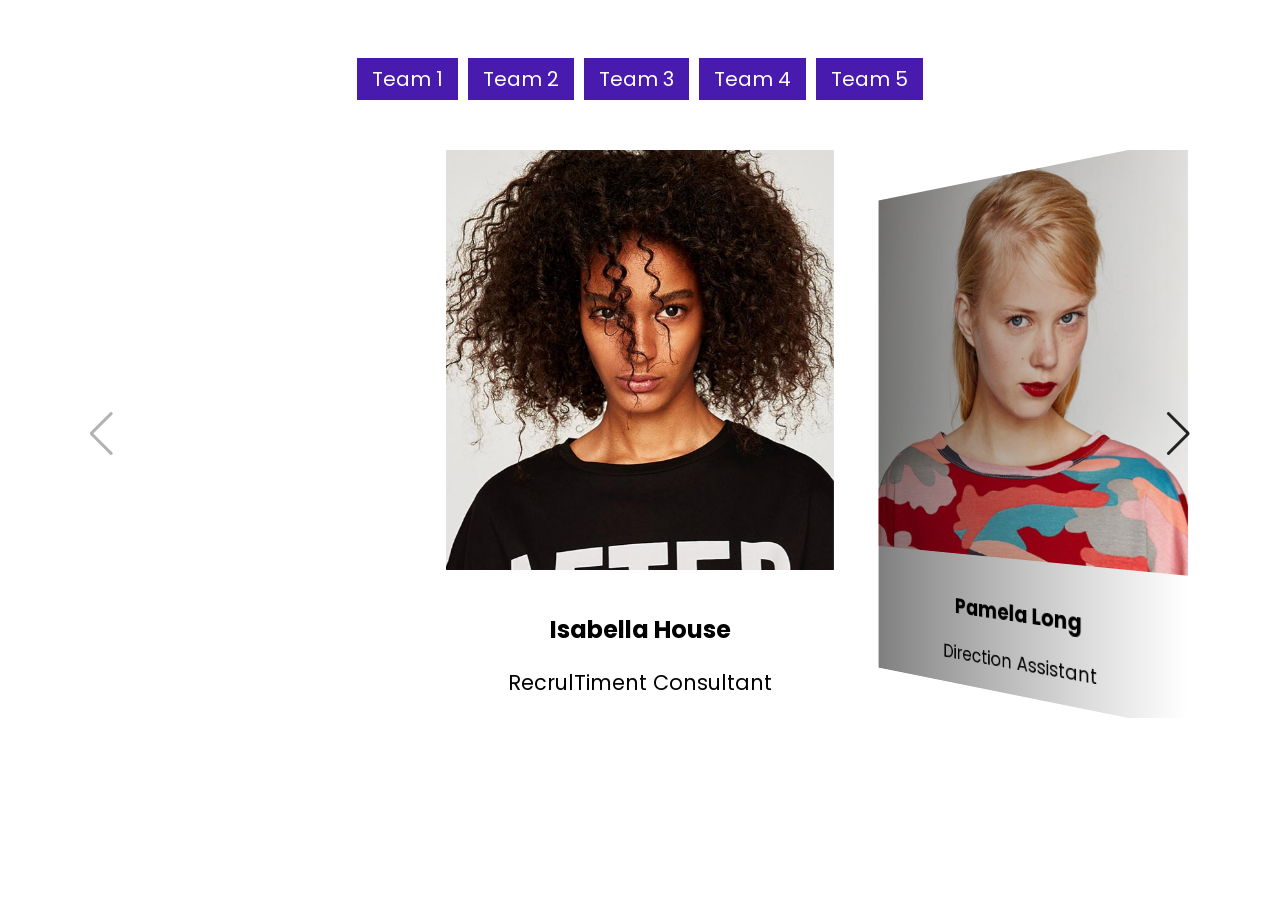
<file: team2.html>
<!DOCTYPE html>
<html class="no-js" lang="">
  <head>
    <meta charset="utf-8" />
    <title>Team-2</title>
    <meta name="description" content="" />
    <meta name="viewport" content="width=device-width, initial-scale=1" />

    <meta property="og:title" content="" />
    <meta property="og:type" content="" />
    <meta property="og:url" content="" />
    <meta property="og:image" content="" />

    <link rel="manifest" href="site.webmanifest" />
    <link rel="apple-touch-icon" href="icon.png" />
    <!-- Place favicon.ico in the root directory -->
    <!-- ========== fontawesome css ========== -->
    <link rel="stylesheet" href="assets/css/fontawesome.min.css" />
    <!-- ============ swiper bundle css ============ -->
    <link
      rel="stylesheet"
      href="https://cdn.jsdelivr.net/npm/swiper@10/swiper-bundle.min.css"
    />
    <!-- ========== grid css ========== -->
    <link rel="stylesheet" href="assets/css/grid.css" />
    <!-- =========== style css ========== -->
    <link rel="stylesheet" href="assets/css/style.css" />
    <meta name="theme-color" content="#fafafa" />
  </head>

  <body>
    <!-- ========= header start ========= -->
    <div class="pagination">
      <a href="index.html" class="active">Team 1</a>
      <a href="team2.html">Team 2</a>
      <a href="team3.html">Team 3</a>
      <a href="team4.html">Team 4</a>
      <a href="team5.html">Team 5</a>
    </div>
    <!-- ========= header ends ========= -->
    <!-- ========= team2 section start ========= -->
    <section class="blog">
      <div class="container">
        <div class="row">
          <div class="swiper mySwiper">
            <div class="swiper-wrapper">
              <!-- ===== team2 item start ===== -->
              <div class="swiper-slide">
                <div class="blog__post__item">
                  <div class="blog__post__item__img">
                    <img
                      src="assets/img/team-img1.jpg"
                      alt="team2"
                      style="width: 100%"
                    />
                  </div>
                  <div class="blog__post__item__content">
                    <div class="blog__icon">
                      <a href="#"><i class="fa-brands fa-facebook-f"></i></a>
                      <a href="#"><i class="fa-brands fa-instagram"></i></a>
                      <a href="#"><i class="fa-brands fa-linkedin-in"></i></a>
                    </div>
                  </div>
                </div>
                <div class="team-content">
                  <div class="team__name">
                    <h2>Isabella House</h2>
                  </div>
                  <div class="team__job">
                    <span> RecrulTiment Consultant </span>
                  </div>
                </div>
              </div>
              <!-- ===== team2 item ends ===== -->

              <!-- ===== team2 item start ===== -->
              <div class="swiper-slide">
                <div class="blog__post__item">
                  <div class="blog__post__item__img">
                    <img
                      src="assets/img/team-img2.jpg"
                      alt="team2"
                      style="width: 100%"
                    />
                  </div>
                  <div class="blog__post__item__content">
                    <div class="blog__icon">
                      <a href="#"><i class="fa-brands fa-facebook-f"></i></a>
                      <a href="#"><i class="fa-brands fa-instagram"></i></a>
                      <a href="#"><i class="fa-brands fa-linkedin-in"></i></a>
                    </div>
                  </div>
                </div>
                <div class="team-content">
                  <div class="team__name">
                    <h2>Pamela Long</h2>
                  </div>
                  <div class="team__job">
                    <span> Direction Assistant </span>
                  </div>
                </div>
              </div>
              <!-- ===== team2 item ends ===== -->

              <!-- ===== team2 item start ===== -->
              <div class="swiper-slide">
                <div class="blog__post__item">
                  <div class="blog__post__item__img">
                    <img
                      src="assets/img/team-img3.jpg"
                      alt="team2"
                      style="width: 100%"
                    />
                  </div>
                  <div class="blog__post__item__content">
                    <div class="blog__icon">
                      <a href="#"><i class="fa-brands fa-facebook-f"></i></a>
                      <a href="#"><i class="fa-brands fa-instagram"></i></a>
                      <a href="#"><i class="fa-brands fa-linkedin-in"></i></a>
                    </div>
                  </div>
                </div>
                <div class="team-content">
                  <div class="team__name">
                    <h2>Jamy Quinlan</h2>
                  </div>
                  <div class="team__job">
                    <span> Chief Officer </span>
                  </div>
                </div>
              </div>
              <!-- ===== team2 item ends ===== -->

              <!-- ===== team2 item start ===== -->
              <div class="swiper-slide">
                <div class="blog__post__item">
                  <div class="blog__post__item__img">
                    <img
                      src="assets/img/team-img4.jpg"
                      alt="team2"
                      style="width: 100%"
                    />
                  </div>
                  <div class="blog__post__item__content">
                    <div class="blog__icon">
                      <a href="#"><i class="fa-brands fa-facebook-f"></i></a>
                      <a href="#"><i class="fa-brands fa-instagram"></i></a>
                      <a href="#"><i class="fa-brands fa-linkedin-in"></i></a>
                    </div>
                  </div>
                </div>
                <div class="team-content">
                  <div class="team__name">
                    <h2>Terrence Ware</h2>
                  </div>
                  <div class="team__job">
                    <span> Operations Director </span>
                  </div>
                </div>
              </div>
              <!-- ===== team2 item ends ===== -->

              <!-- ===== team2 item start ===== -->
              <div class="swiper-slide">
                <div class="blog__post__item">
                  <div class="blog__post__item__img">
                    <img
                      src="assets/img/team-img5.jpg"
                      alt="team2"
                      style="width: 100%"
                    />
                  </div>
                  <div class="blog__post__item__content">
                    <div class="blog__icon">
                      <a href="#"><i class="fa-brands fa-facebook-f"></i></a>
                      <a href="#"><i class="fa-brands fa-instagram"></i></a>
                      <a href="#"><i class="fa-brands fa-linkedin-in"></i></a>
                    </div>
                  </div>
                </div>
                <div class="team-content">
                  <div class="team__name">
                    <h2>Ronald Warner</h2>
                  </div>
                  <div class="team__job">
                    <span> Operations Director </span>
                  </div>
                </div>
              </div>
              <!-- ===== team2 item ends ===== -->

              <!-- ===== team2 item start ===== -->
              <div class="swiper-slide">
                <div class="blog__post__item">
                  <div class="blog__post__item__img">
                    <img
                      src="assets/img/team-img6.jpg"
                      alt="team2"
                      style="width: 100%"
                    />
                  </div>
                  <div class="blog__post__item__content">
                    <div class="blog__icon">
                      <a href="#"><i class="fa-brands fa-facebook-f"></i></a>
                      <a href="#"><i class="fa-brands fa-instagram"></i></a>
                      <a href="#"><i class="fa-brands fa-linkedin-in"></i></a>
                    </div>
                  </div>
                </div>
                <div class="team-content">
                  <div class="team__name">
                    <h2>Paloma Reyes</h2>
                  </div>
                  <div class="team__job">
                    <span> Account Director </span>
                  </div>
                </div>
              </div>
              <!-- ===== team2 item ends ===== -->

              <!-- ===== team2 item start ===== -->
              <div class="swiper-slide">
                <div class="blog__post__item">
                  <div class="blog__post__item__img">
                    <img
                      src="assets/img/team-img7.jpg"
                      alt="team2"
                      style="width: 100%"
                    />
                  </div>
                  <div class="blog__post__item__content">
                    <div class="blog__icon">
                      <a href="#"><i class="fa-brands fa-facebook-f"></i></a>
                      <a href="#"><i class="fa-brands fa-instagram"></i></a>
                      <a href="#"><i class="fa-brands fa-linkedin-in"></i></a>
                    </div>
                  </div>
                </div>
                <div class="team-content">
                  <div class="team__name">
                    <h2>Terrence Ware</h2>
                  </div>
                  <div class="team__job">
                    <span> Operations Director </span>
                  </div>
                </div>
              </div>
              <!-- ===== team2 item ends ===== -->

              <!-- ===== team2 item start ===== -->
              <div class="swiper-slide">
                <div class="blog__post__item">
                  <div class="blog__post__item__img">
                    <img
                      src="assets/img/team-img8.jpg"
                      alt="team2"
                      style="width: 100%"
                    />
                  </div>
                  <div class="blog__post__item__content">
                    <div class="blog__icon">
                      <a href="#"><i class="fa-brands fa-facebook-f"></i></a>
                      <a href="#"><i class="fa-brands fa-instagram"></i></a>
                      <a href="#"><i class="fa-brands fa-linkedin-in"></i></a>
                    </div>
                  </div>
                </div>
                <div class="team-content">
                  <div class="team__name">
                    <h2>Terrell Jimenez</h2>
                  </div>
                  <div class="team__job">
                    <span> Regional Sales Director </span>
                  </div>
                </div>
              </div>
              <!-- ===== team2 item ends ===== -->
            </div>
            <div class="swiper-button-next"></div>
            <div class="swiper-button-prev"></div>
          </div>
        </div>
      </div>
    </section>
    <!-- =========== team2 section end ========== -->

    <!-- Add your site or application content here -->
    <!-- ========== jquery min js ======== -->
    <script src="assets/js/code.jquery.com_jquery-1.12.4.min.js"></script>
    <!-- =========== plugins js =========== -->
    <script src="assets/js/plugins.js"></script>
    <!-- =========== swiper js ============= -->
    <script src="https://cdn.jsdelivr.net/npm/swiper@10/swiper-bundle.min.js"></script>
    <!-- ========== main js ========== -->
    <script src="assets/js/main.js"></script>
  </body>
</html>
</file>
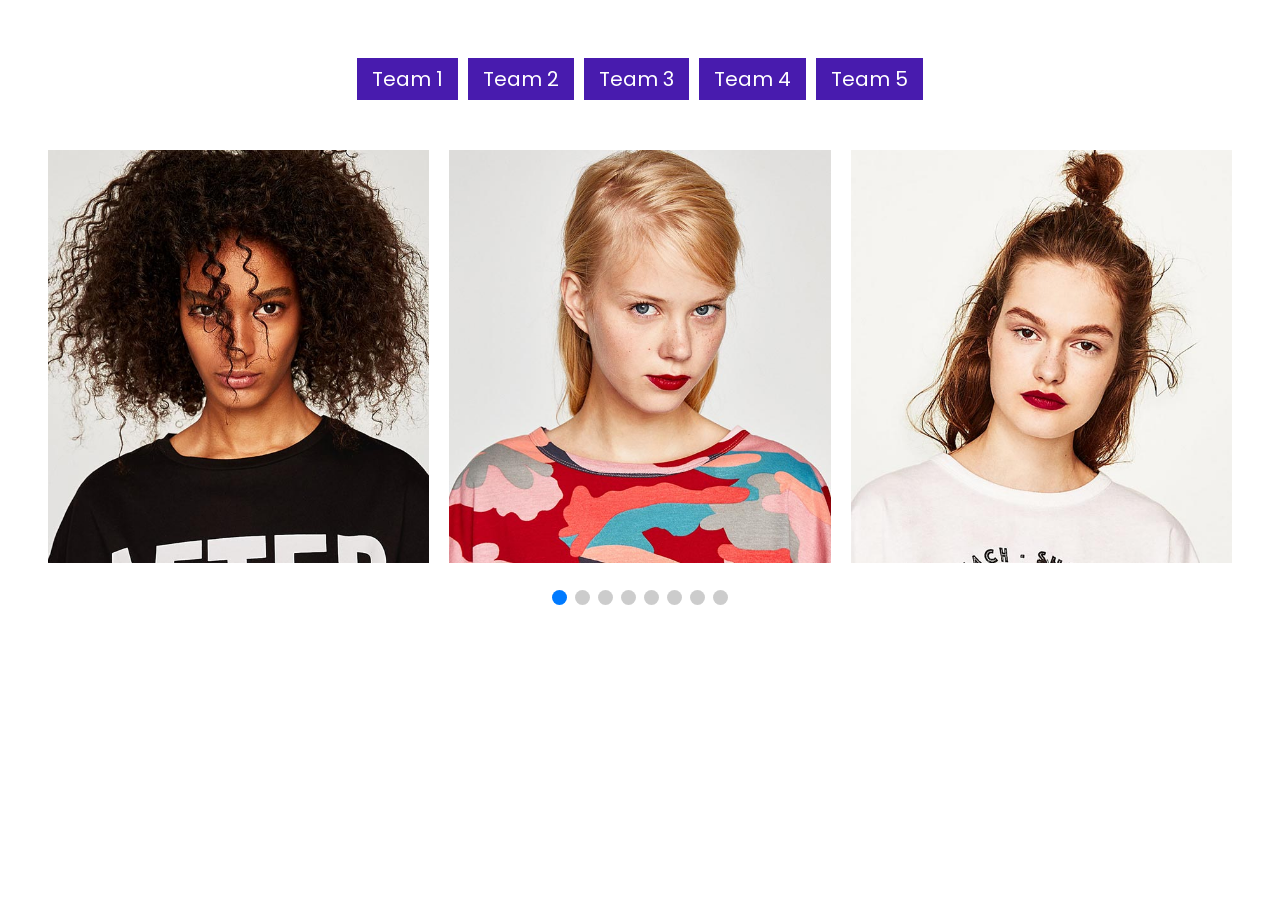
<file: team3.html>
<!DOCTYPE html>
<html class="no-js" lang="">
  <head>
    <meta charset="utf-8" />
    <title>Team-3</title>
    <meta name="description" content="" />
    <meta name="viewport" content="width=device-width, initial-scale=1" />

    <meta property="og:title" content="" />
    <meta property="og:type" content="" />
    <meta property="og:url" content="" />
    <meta property="og:image" content="" />

    <link rel="manifest" href="site.webmanifest" />
    <link rel="apple-touch-icon" href="icon.png" />
    <!-- Place favicon.ico in the root directory -->

    <!-- ========== swiper bundle css ========== -->
    <link
      rel="stylesheet"
      href="https://cdn.jsdelivr.net/npm/swiper@10/swiper-bundle.min.css"
    />
    <!-- ============ fontawesome css =========== -->
    <link rel="stylesheet" href="assets/css/fontawesome.min.css" />
    <!-- =========== grid css ============ -->
    <link rel="stylesheet" href="assets/css/grid.css" />
    <!-- =========== style css ============ -->
    <link rel="stylesheet" href="assets/css/style.css" />
    <meta name="theme-color" content="#fafafa" />
  </head>

  <body>
    <!-- =========== header start =========== -->
    <div class="pagination">
      <a href="index.html" class="active">Team 1</a>
      <a href="team2.html">Team 2</a>
      <a href="team3.html">Team 3</a>
      <a href="team4.html">Team 4</a>
      <a href="team5.html">Team 5</a>
    </div>
    <!-- =========== header ends =========== -->
    <!-- =========== team3 start ========== -->
    <section class="blog3 py-5">
      <div class="container">
        <div class="swiper amySwiper">
          <div class="swiper-wrapper">
            <!-- ===== team3 item start ===== -->
            <div
              class="animation1 swiper-slide blog10__item animation__zoom-top"
            >
              <img
                src="assets/img/team-img1.jpg"
                alt="team3"
                style="width: 100%"
              />
              <div class="blog3__item__content blog10__item__content">
                <h3 class="blog3__item__title">Isabella House</h3>
                <div class="blog3__item__date">
                  <span class="blog3__post__item__dates">
                    Recruitment consultant
                  </span>
                </div>
                <div class="blog__i">
                  <a href="#"><i class="fa-brands fa-facebook-f"></i></a>
                  <a href="#"><i class="fa-brands fa-instagram"></i></a>
                  <a href="#"><i class="fa-brands fa-linkedin-in"></i></a>
                </div>
              </div>
            </div>
            <!-- ===== team3 item ends ===== -->

            <!-- ===== team3 item start ===== -->
            <div
              class="blog3__item swiper-slide blog10__item animation__zoom-in"
            >
              <img
                src="assets/img/team-img2.jpg"
                alt="team3"
                style="width: 100%"
              />
              <div class="blog3__item__content blog10__item__content">
                <h3 class="blog3__item__title">Isabella House</h3>
                <div class="blog3__item__date">
                  <span class="blog3__post__item__dates">
                    Recruitment Consultant
                  </span>
                </div>
                <div class="blog__i">
                  <a href="#"><i class="fa-brands fa-facebook-f"></i></a>
                  <a href="#"><i class="fa-brands fa-instagram"></i></a>
                  <a href="#"><i class="fa-brands fa-linkedin-in"></i></a>
                </div>
              </div>
            </div>
            <!-- ===== team3 item ends ===== -->

            <!-- ===== team3 item start ===== -->
            <div
              class="blog3__item swiper-slide blog10__item animation__zoom-out"
            >
              <img
                src="assets/img/team-img3.jpg"
                alt="team3"
                style="width: 100%"
              />
              <div class="blog3__item__content blog10__item__content">
                <h3 class="blog3__item__title">Isabella House</h3>
                <div class="blog3__item__date">
                  <span class="blog3__post__item__dates">
                    Recruitment Consultant
                  </span>
                </div>
                <div class="blog__i">
                  <a href="#"><i class="fa-brands fa-facebook-f"></i></a>
                  <a href="#"><i class="fa-brands fa-instagram"></i></a>
                  <a href="#"><i class="fa-brands fa-linkedin-in"></i></a>
                </div>
              </div>
            </div>
            <!-- ===== team3 item ends ===== -->

            <!-- ===== team3 item start ===== -->
            <div class="blog3__item swiper-slide animation__zoom-image">
              <img
                src="assets/img/team-img4.jpg"
                alt="team3"
                style="width: 100%"
              />
              <div class="blog3__item__content blog10__item__content">
                <h3 class="blog3__item__title">Isabella House</h3>
                <div class="blog3__item__date">
                  <span class="blog3__post__item__dates">
                    Recruitment consultant
                  </span>
                </div>
                <div class="blog__i">
                  <a href="#"><i class="fa-brands fa-facebook-f"></i></a>
                  <a href="#"><i class="fa-brands fa-instagram"></i></a>
                  <a href="#"><i class="fa-brands fa-linkedin-in"></i></a>
                </div>
              </div>
            </div>
            <!-- ===== team3 item ends ===== -->

            <!-- ===== team3 item start ===== -->
            <div class="blog3__item swiper-slide animation__zoom-gradient">
              <img
                src="assets/img/team-img5.jpg"
                alt="team3"
                style="width: 100%"
              />
              <div class="blog3__item__content blog10__item__content">
                <h3 class="blog3__item__title">Isabella House</h3>
                <div class="blog3__item__date">
                  <span class="blog3__post__item__dates">
                    Recruitment Consultant
                  </span>
                </div>
                <div class="blog__i">
                  <a href="#"><i class="fa-brands fa-facebook-f"></i></a>
                  <a href="#"><i class="fa-brands fa-instagram"></i></a>
                  <a href="#"><i class="fa-brands fa-linkedin-in"></i></a>
                </div>
              </div>
            </div>
            <!-- ===== team3 item ends ===== -->

            <!-- ===== team3 item start ===== -->
            <div class="blog3__item swiper-slide animation__zoom-right">
              <img
                src="assets/img/team-img6.jpg"
                alt="team3"
                style="width: 100%"
              />
              <div class="blog3__item__content blog10__item__content">
                <h3 class="blog3__item__title">Isabella House</h3>
                <div class="blog3__item__date">
                  <span class="blog3__post__item__dates">
                    Recruitment Consultant
                  </span>
                </div>
                <div class="blog__i">
                  <a href="#"><i class="fa-brands fa-facebook-f"></i></a>
                  <a href="#"><i class="fa-brands fa-instagram"></i></a>
                  <a href="#"><i class="fa-brands fa-linkedin-in"></i></a>
                </div>
              </div>
            </div>
            <!-- ===== team3 item ends ===== -->

            <!-- ===== team3 item start ===== -->
            <div class="blog3__item swiper-slide animation__zoom-shift">
              <img
                src="assets/img/team-img7.jpg"
                alt="team3"
                style="width: 100%"
              />
              <div class="blog3__item__content blog10__item__content">
                <h3 class="blog3__item__title">Isabella House</h3>
                <div class="blog3__item__date">
                  <span class="blog3__post__item__dates">
                    Recruitment Consultant
                  </span>
                </div>
                <div class="blog__i">
                  <a href="#"><i class="fa-brands fa-facebook-f"></i></a>
                  <a href="#"><i class="fa-brands fa-instagram"></i></a>
                  <a href="#"><i class="fa-brands fa-linkedin-in"></i></a>
                </div>
              </div>
            </div>
            <!-- ===== team3 item ends ===== -->

            <!-- ===== team3 item start ===== -->
            <div class="blog3__item swiper-slide animation__zoom-left">
              <img
                src="assets/img/team-img8.jpg"
                alt="team3"
                style="width: 100%"
              />
              <div class="blog3__item__content blog10__item__content">
                <h3 class="blog3__item__title">Isabella House</h3>
                <div class="blog3__item__date">
                  <span class="blog3__post__item__dates">
                    Recruitment Consultant
                  </span>
                </div>
                <div class="blog__i">
                  <a href="#"><i class="fa-brands fa-facebook-f"></i></a>
                  <a href="#"><i class="fa-brands fa-instagram"></i></a>
                  <a href="#"><i class="fa-brands fa-linkedin-in"></i></a>
                </div>
              </div>
            </div>
            <!-- ===== team3 item ends ===== -->
          </div>
          <div class="swiper-pagination"></div>
        </div>
      </div>
    </section>
    <!-- =========== team3 end ========== -->

    <!-- Add your site or application content here -->
    <!-- ========== jquery min js ======== -->
    <script src="assets/js/code.jquery.com_jquery-1.12.4.min.js"></script>
    <!-- ============ swiper bundle css ============ -->
    <script src="https://cdn.jsdelivr.net/npm/swiper@10/swiper-bundle.min.js"></script>
    <!-- =========== plugins js =========== -->
    <script src="assets/js/plugins.js"></script>
    <!-- ========== custom js ========== -->
    <script src="assets/js/main.js"></script>
  </body>
</html>
</file>
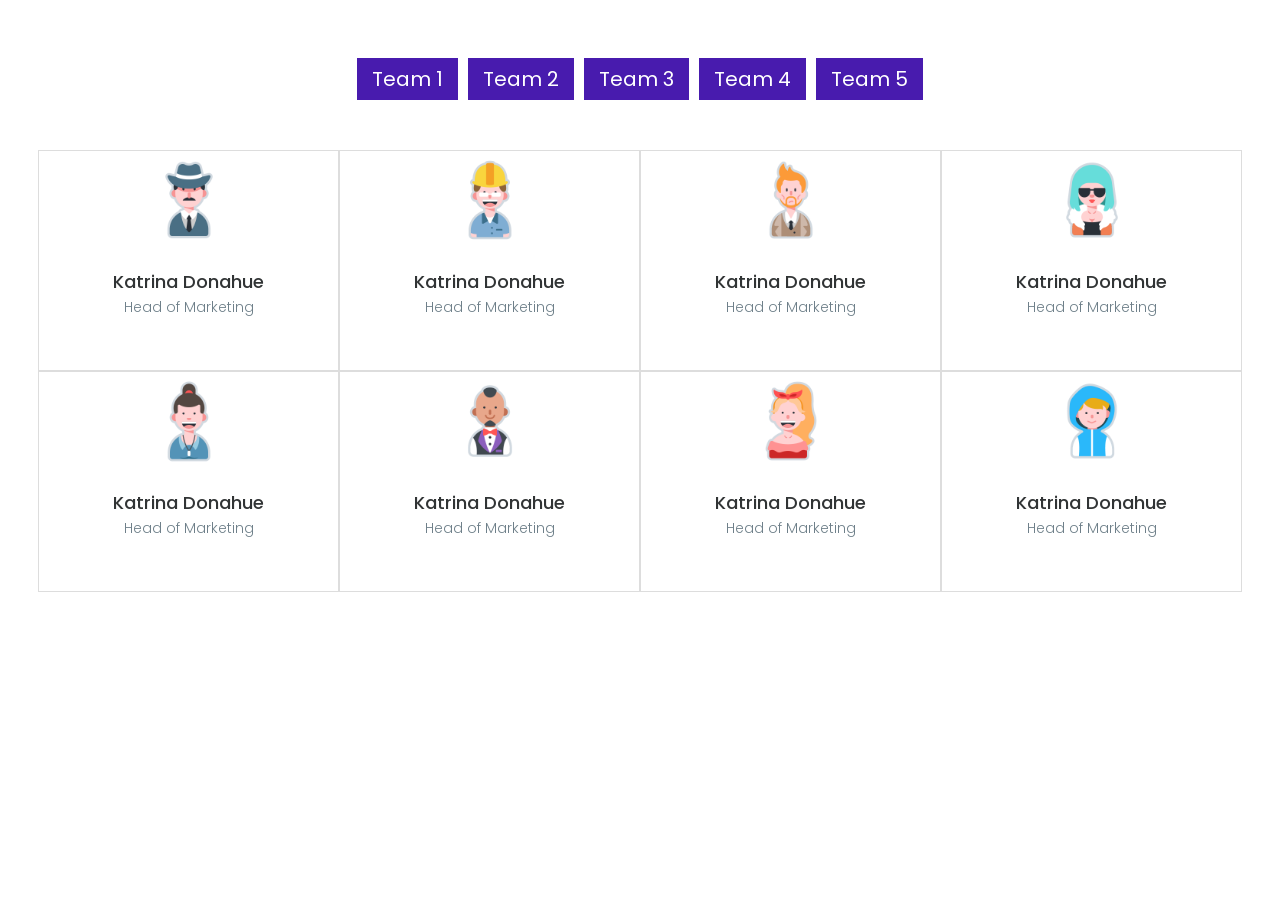
<file: team4.html>
<!DOCTYPE html>
<html lang="en">
  <head>
    <meta charset="UTF-8" />
    <meta name="viewport" content="width=device-width, initial-scale=1.0" />
    <link rel="apple-touch-icon" href="icon.png" />
    <title>Team4</title>
    <!-- =========== fontawesome css =========== -->
    <link rel="stylesheet" href="assets/css/fontawesome.min.css" />
    <!-- =========== grid css =========== -->
    <link rel="stylesheet" href="assets/css/grid.css" />
    <!-- =========== style css ========== -->
    <link rel="stylesheet" href="assets/css/style.css" />
  </head>
  <body>
    <!-- ========== header start ========== -->
    <div class="pagination">
      <a href="index.html" class="active">Team 1</a>
      <a href="team2.html">Team 2</a>
      <a href="team3.html">Team 3</a>
      <a href="team4.html">Team 4</a>
      <a href="team5.html">Team 5</a>
    </div>
    <!-- ========== header ends ========== -->
    <!-- ========== team4 start ========== -->
    <section class="team4">
      <div class="container">
        <div class="row d-flex">
          <!-- ===== team4 item start ===== -->
          <div class="col-lg-3">
            <div class="team4__item">
              <div class="team4__item__img">
                <img src="assets/img/team1.png" alt="team4" />
              </div>
              <div class="team4__item__name">
                <h1>Katrina Donahue</h1>
              </div>
              <div class="team4__item__job">
                <span> Head of Marketing </span>
              </div>
              <div class="team4__item__icon">
                <a href="#"><i class="fa-brands fa-facebook-f"></i></a>
                <a href="#"><i class="fa-brands fa-instagram"></i></a>
                <a href="#"><i class="fa-brands fa-linkedin-in"></i></a>
              </div>
            </div>
          </div>
          <!-- ===== team4 item ends ===== -->

          <!-- ===== team4 item start ===== -->
          <div class="col-lg-3">
            <div class="team4__item">
              <div class="team4__item__img">
                <img src="assets/img/img2.png" alt="team4" />
              </div>
              <div class="team4__item__name">
                <h1>Katrina Donahue</h1>
              </div>
              <div class="team4__item__job">
                <span> Head of Marketing </span>
              </div>
              <div class="team4__item__icon">
                <a href="#"><i class="fa-brands fa-facebook-f"></i></a>
                <a href="#"><i class="fa-brands fa-instagram"></i></a>
                <a href="#"><i class="fa-brands fa-linkedin-in"></i></a>
              </div>
            </div>
          </div>
          <!-- ===== team4 item ends ===== -->

          <!-- ===== team4 item start ===== -->
          <div class="col-lg-3">
            <div class="team4__item">
              <div class="team4__item__img">
                <img src="assets/img/img3.png" alt="team4" />
              </div>
              <div class="team4__item__name">
                <h1>Katrina Donahue</h1>
              </div>
              <div class="team4__item__job">
                <span> Head of Marketing </span>
              </div>
              <div class="team4__item__icon">
                <a href="#"><i class="fa-brands fa-facebook-f"></i></a>
                <a href="#"><i class="fa-brands fa-instagram"></i></a>
                <a href="#"><i class="fa-brands fa-linkedin-in"></i></a>
              </div>
            </div>
          </div>
          <!-- ===== team4 item ends ===== -->

          <!-- ===== team4 item start ===== -->
          <div class="col-lg-3">
            <div class="team4__item">
              <div class="team4__item__img">
                <img src="assets/img/img4.png" alt="team4" />
              </div>
              <div class="team4__item__name">
                <h1>Katrina Donahue</h1>
              </div>
              <div class="team4__item__job">
                <span> Head of Marketing </span>
              </div>
              <div class="team4__item__icon">
                <a href="#"><i class="fa-brands fa-facebook-f"></i></a>
                <a href="#"><i class="fa-brands fa-instagram"></i></a>
                <a href="#"><i class="fa-brands fa-linkedin-in"></i></a>
              </div>
            </div>
          </div>
          <!-- ===== team4 item ends ===== -->

          <!-- ===== team4 item start ===== -->
          <div class="col-lg-3">
            <div class="team4__item">
              <div class="team4__item__img">
                <img src="assets/img/img5.png" alt="team4" />
              </div>
              <div class="team4__item__name">
                <h1>Katrina Donahue</h1>
              </div>
              <div class="team4__item__job">
                <span> Head of Marketing </span>
              </div>
              <div class="team4__item__icon">
                <a href="#"><i class="fa-brands fa-facebook-f"></i></a>
                <a href="#"><i class="fa-brands fa-instagram"></i></a>
                <a href="#"><i class="fa-brands fa-linkedin-in"></i></a>
              </div>
            </div>
          </div>
          <!-- ===== team4 item ends =====  -->

          <!-- ===== team4 item start ===== -->
          <div class="col-lg-3">
            <div class="team4__item">
              <div class="team4__item__img">
                <img src="assets/img/img6.png" alt="team4" />
              </div>
              <div class="team4__item__name">
                <h1>Katrina Donahue</h1>
              </div>
              <div class="team4__item__job">
                <span> Head of Marketing </span>
              </div>
              <div class="team4__item__icon">
                <a href="#"><i class="fa-brands fa-facebook-f"></i></a>
                <a href="#"><i class="fa-brands fa-instagram"></i></a>
                <a href="#"><i class="fa-brands fa-linkedin-in"></i></a>
              </div>
            </div>
          </div>
          <!-- ===== team4 item ends ===== -->

          <!-- ===== team4 item start ===== -->
          <div class="col-lg-3">
            <div class="team4__item">
              <div class="team4__item__img">
                <img src="assets/img/img7.png" alt="team4" />
              </div>
              <div class="team4__item__name">
                <h1>Katrina Donahue</h1>
              </div>
              <div class="team4__item__job">
                <span> Head of Marketing </span>
              </div>
              <div class="team4__item__icon">
                <a href="#"><i class="fa-brands fa-facebook-f"></i></a>
                <a href="#"><i class="fa-brands fa-instagram"></i></a>
                <a href="#"><i class="fa-brands fa-linkedin-in"></i></a>
              </div>
            </div>
          </div>
          <!-- ===== team4 item ends ===== -->

          <!-- ===== team4 item start ===== -->
          <div class="col-lg-3">
            <div class="team4__item">
              <div class="team4__item__img">
                <img src="assets/img/img8.png" alt="team4" />
              </div>
              <div class="team4__item__name">
                <h1>Katrina Donahue</h1>
              </div>
              <div class="team4__item__job">
                <span> Head of Marketing </span>
              </div>
              <div class="team4__item__icon">
                <a href="#"><i class="fa-brands fa-facebook-f"></i></a>
                <a href="#"><i class="fa-brands fa-instagram"></i></a>
                <a href="#"><i class="fa-brands fa-linkedin-in"></i></a>
              </div>
            </div>
          </div>
          <!-- ===== team4 item ends ===== -->
        </div>
      </div>
    </section>
    <!-- ========== Team4 ends ========== -->
    <!-- Add your site or application content here  -->
    <!-- ========== jquery min js ========== -->
    <script src="assets/js/code.jquery.com_jquery-1.12.4.min.js"></script>
    <!-- =========== plugin js ========== -->
    <script src="assets/js/plugins.js"></script>
    <!-- =========== main js =========== -->
    <script src="assets/js/main.js"></script>
  </body>
</html>
</file>
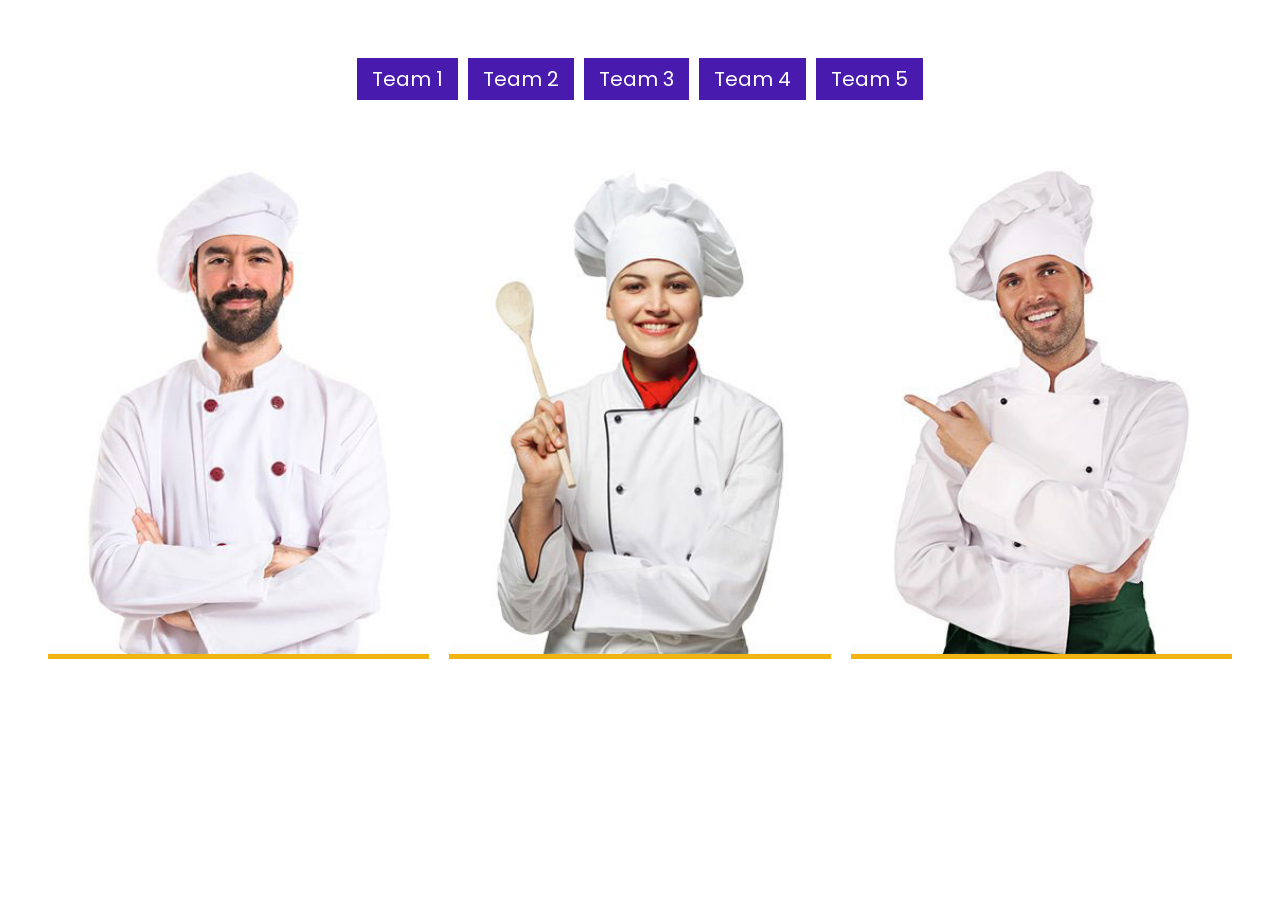
<file: team5.html>
<!DOCTYPE html>
<html lang="en">
  <head>
    <meta charset="UTF-8" />
    <meta name="viewport" content="width=device-width, initial-scale=1.0" />
    <link rel="apple-touch-icon" href="icon.png" />
    <title>Team-5</title>
    <!-- ========== fontawesome css ========== -->
    <link rel="stylesheet" href="assets/css/fontawesome.min.css" />
    <!-- ========== grid css ========== -->
    <link rel="stylesheet" href="assets/css/grid.css" />
    <!-- ========== style css ========== -->
    <link rel="stylesheet" href="assets/css/style.css" />
  </head>
  <body>
    <!-- ========== header start ========== -->
    <div class="pagination">
      <a href="index.html" class="active">Team 1</a>
      <a href="team2.html">Team 2</a>
      <a href="team3.html">Team 3</a>
      <a href="team4.html">Team 4</a>
      <a href="team5.html">Team 5</a>
    </div>
    <!-- ========== header ends ========== -->
    <!-- ========== team5 start ========== -->
    <section class="team5">
      <div class="container">
        <div class="row display">
          <!-- ===== team5 item start ===== -->
          <div class="col-lg-4">
            <div class="team5__item">
              <img src="assets/img/team5.jpg" alt="team5" />
              <div class="team5__item__content">
                <div class="team5__item__name">
                  <h1>Jyoer Byoend</h1>
                </div>
                <div class="team5__item__job">
                  <span> Head Of Chef </span>
                </div>
                <div class="team5__item__icon">
                  <a href="#"><i class="fa-brands fa-facebook-f"></i></a>
                  <a href="#"><i class="fa-brands fa-instagram"></i></a>
                  <a href="#"><i class="fa-brands fa-linkedin-in"></i></a>
                </div>
              </div>
            </div>
          </div>
          <!-- ===== team5 item end ===== -->

          <!-- ===== team5 item start ===== -->
          <div class="col-lg-4">
            <div class="team5__item">
              <img src="assets/img/team5-img2.jpg" alt="team5" />
              <div class="team5__item__content">
                <div class="team5__item__name">
                  <h1>Thereesa Hamilton</h1>
                </div>
                <div class="team5__item__job">
                  <span> Excutive Chif </span>
                </div>
                <div class="team5__item__icon">
                  <a href="#"><i class="fa-brands fa-facebook-f"></i></a>
                  <a href="#"><i class="fa-brands fa-instagram"></i></a>
                  <a href="#"><i class="fa-brands fa-linkedin-in"></i></a>
                </div>
              </div>
            </div>
          </div>
          <!-- ===== team5 item ends ===== -->

          <!-- ===== team5 item start ===== -->
          <div class="col-lg-4">
            <div class="team5__item">
              <img src="assets/img/team5-img3.jpg" alt="team5" />
              <div class="team5__item__content">
                <div class="team5__item__name">
                  <h1>Charless Leemen</h1>
                </div>
                <div class="team5__item__job">
                  <span> Roast Chef </span>
                </div>
                <div class="team5__item__icon">
                  <a href="#"><i class="fa-brands fa-facebook-f"></i></a>
                  <a href="#"><i class="fa-brands fa-instagram"></i></a>
                  <a href="#"><i class="fa-brands fa-linkedin-in"></i></a>
                </div>
              </div>
            </div>
          </div>
          <!-- ===== team5 item ends ===== -->
        </div>
      </div>
    </section>
    <!-- ============ team5 end ============ -->

    <!-- ============ jquery js ============ -->
    <script src="assets/js/code.jquery.com_jquery-1.12.4.min.js"></script>
    <!-- ============ plugins js =========== -->
    <script src="assets/js/plugins.js"></script>
    <!-- ============ custom js ============ -->
    <script src="assets/js/main.js"></script>
  </body>
</html>
</file>
<file: assets/css/grid.css>
.container-fluid,.container{margin-left:auto;margin-right:auto;width:100%;padding-left:40px;padding-right:40px;box-sizing:border-box}.container{max-width:1470px}.row{margin-left:-10px;margin-right:-10px;box-sizing:border-box;font-size:0}.row>*{font-size:1rem}[class^=col-],[class*=" col-"]{display:inline-block;vertical-align:top;width:100%;min-height:1px;padding-left:10px;padding-right:10px;box-sizing:border-box}.col-1{width:8.3333333333%}.col-offset-1{margin-left:8.3333333333%}.col-2{width:16.6666666667%}.col-offset-2{margin-left:16.6666666667%}.col-3{width:25%}.col-offset-3{margin-left:25%}.col-4{width:33.3333333333%}.col-offset-4{margin-left:33.3333333333%}.col-5{width:41.6666666667%}.col-offset-5{margin-left:41.6666666667%}.col-6{width:50%}.col-offset-6{margin-left:50%}.col-7{width:58.3333333333%}.col-offset-7{margin-left:58.3333333333%}.col-8{width:66.6666666667%}.col-offset-8{margin-left:66.6666666667%}.col-9{width:75%}.col-offset-9{margin-left:75%}.col-10{width:83.3333333333%}.col-offset-10{margin-left:83.3333333333%}.col-11{width:91.6666666667%}.col-offset-11{margin-left:91.6666666667%}.col-12{width:100%}.col-offset-12{margin-left:100%}@media(min-width: 600px){.col-sm-offset-0{margin-left:0}.col-sm-1{width:8.3333333333%}.col-sm-offset-1{margin-left:8.3333333333%}.col-sm-2{width:16.6666666667%}.col-sm-offset-2{margin-left:16.6666666667%}.col-sm-3{width:25%}.col-sm-offset-3{margin-left:25%}.col-sm-4{width:33.3333333333%}.col-sm-offset-4{margin-left:33.3333333333%}.col-sm-5{width:41.6666666667%}.col-sm-offset-5{margin-left:41.6666666667%}.col-sm-6{width:50%}.col-sm-offset-6{margin-left:50%}.col-sm-7{width:58.3333333333%}.col-sm-offset-7{margin-left:58.3333333333%}.col-sm-8{width:66.6666666667%}.col-sm-offset-8{margin-left:66.6666666667%}.col-sm-9{width:75%}.col-sm-offset-9{margin-left:75%}.col-sm-10{width:83.3333333333%}.col-sm-offset-10{margin-left:83.3333333333%}.col-sm-11{width:91.6666666667%}.col-sm-offset-11{margin-left:91.6666666667%}.col-sm-12{width:100%}.col-sm-offset-12{margin-left:100%}}@media(min-width: 900px){.col-md-offset-0{margin-left:0}.col-md-1{width:8.3333333333%}.col-md-offset-1{margin-left:8.3333333333%}.col-md-2{width:16.6666666667%}.col-md-offset-2{margin-left:16.6666666667%}.col-md-3{width:25%}.col-md-offset-3{margin-left:25%}.col-md-4{width:33.3333333333%}.col-md-offset-4{margin-left:33.3333333333%}.col-md-5{width:41.6666666667%}.col-md-offset-5{margin-left:41.6666666667%}.col-md-6{width:50%}.col-md-offset-6{margin-left:50%}.col-md-7{width:58.3333333333%}.col-md-offset-7{margin-left:58.3333333333%}.col-md-8{width:66.6666666667%}.col-md-offset-8{margin-left:66.6666666667%}.col-md-9{width:75%}.col-md-offset-9{margin-left:75%}.col-md-10{width:83.3333333333%}.col-md-offset-10{margin-left:83.3333333333%}.col-md-11{width:91.6666666667%}.col-md-offset-11{margin-left:91.6666666667%}.col-md-12{width:100%}.col-md-offset-12{margin-left:100%}}@media(min-width: 1200px){.col-lg-offset-0{margin-left:0}.col-lg-1{width:8.3333333333%}.col-lg-offset-1{margin-left:8.3333333333%}.col-lg-2{width:16.6666666667%}.col-lg-offset-2{margin-left:16.6666666667%}.col-lg-3{width:25%}.col-lg-offset-3{margin-left:25%}.col-lg-4{width:33.3333333333%}.col-lg-offset-4{margin-left:33.3333333333%}.col-lg-5{width:41.6666666667%}.col-lg-offset-5{margin-left:41.6666666667%}.col-lg-6{width:50%}.col-lg-offset-6{margin-left:50%}.col-lg-7{width:58.3333333333%}.col-lg-offset-7{margin-left:58.3333333333%}.col-lg-8{width:66.6666666667%}.col-lg-offset-8{margin-left:66.6666666667%}.col-lg-9{width:75%}.col-lg-offset-9{margin-left:75%}.col-lg-10{width:83.3333333333%}.col-lg-offset-10{margin-left:83.3333333333%}.col-lg-11{width:91.6666666667%}.col-lg-offset-11{margin-left:91.6666666667%}.col-lg-12{width:100%}.col-lg-offset-12{margin-left:100%}}@media(min-width: 1800px){.col-xl-offset-0{margin-left:0}.col-xl-1{width:8.3333333333%}.col-xl-offset-1{margin-left:8.3333333333%}.col-xl-2{width:16.6666666667%}.col-xl-offset-2{margin-left:16.6666666667%}.col-xl-3{width:25%}.col-xl-offset-3{margin-left:25%}.col-xl-4{width:33.3333333333%}.col-xl-offset-4{margin-left:33.3333333333%}.col-xl-5{width:41.6666666667%}.col-xl-offset-5{margin-left:41.6666666667%}.col-xl-6{width:50%}.col-xl-offset-6{margin-left:50%}.col-xl-7{width:58.3333333333%}.col-xl-offset-7{margin-left:58.3333333333%}.col-xl-8{width:66.6666666667%}.col-xl-offset-8{margin-left:66.6666666667%}.col-xl-9{width:75%}.col-xl-offset-9{margin-left:75%}.col-xl-10{width:83.3333333333%}.col-xl-offset-10{margin-left:83.3333333333%}.col-xl-11{width:91.6666666667%}.col-xl-offset-11{margin-left:91.6666666667%}.col-xl-12{width:100%}.col-xl-offset-12{margin-left:100%}}
</file>
<file: assets/css/style.css>
@import url("https://fonts.googleapis.com/css2?family=Manrope:wght@200;300;400;500;600;700;800&family=Poppins:wght@300;400;500;600;700;800;900&display=swap");
.team-1__img {
  position: relative;
  margin-bottom: 15px !important; }
  .team-1__img img {
    border-radius: 20px;
    width: 100% !important; }

.team-1__overlay {
  position: absolute;
  background-color: rgba(72, 27, 174, 0.7);
  border-radius: 20px;
  display: block;
  left: 0;
  top: 0;
  bottom: 0;
  right: 0;
  width: 100%;
  height: 100%;
  z-index: 10;
  opacity: 0;
  transition: opacity .5s; }

.team-1__img:hover .team-1__overlay {
  opacity: 0.5; }

.description h3 {
  font-weight: 700;
  margin: 0;
  color: rgba(72, 27, 174, 0.7);
  margin-bottom: 10px !important;
  font-size: 30px; }

.description span {
  font-weight: 400;
  font-size: 20px; }

.description p {
  margin: 0;
  margin: 20px 0 !important;
  font-size: 18px; }

ul.details {
  list-style: none;
  display: flex;
  gap: 10px; }
  ul.details li a {
    background-color: #eee;
    border-radius: 50%;
    width: 50px;
    height: 50px;
    text-align: center;
    display: flex;
    justify-items: center;
    align-items: center;
    justify-content: center;
    color: #481bae;
    transition: all .3s; }
    ul.details li a:hover {
      background-color: #481bae;
      color: #fff; }

@media (max-width: 576px) {
  .grid__item {
    flex-wrap: wrap; } }

.blog__post__item {
  position: relative;
  transition: .3s; }
  .blog__post__item__img {
    position: relative; }
  .blog__post__item__content {
    position: absolute;
    left: 0;
    right: 0;
    top: 50%;
    transform: translateY(-50%);
    transition: 0.3s;
    text-align: center;
    opacity: 0; }

.blog__post__item:hover .blog__post__item__content {
  opacity: 1;
  z-index: 5; }

.team-content {
  text-align: center;
  margin-top: -5px;
  padding: 20px; }

.team__name h1 {
  font-size: 2.5em;
  font-weight: 600; }

.team__job span {
  font-size: 1.3rem; }

.blog__icon {
  display: flex;
  text-align: center;
  justify-content: center;
  gap: 5px;
  transition: 0.5s; }

.blog__icon a {
  border-radius: 50%;
  height: 35px;
  width: 35px;
  color: #481bae;
  background-color: #fff;
  display: flex;
  align-items: center;
  justify-content: center;
  transition: .3s;
  text-decoration: none; }

.blog__icon a:hover {
  background-color: #481bae;
  color: #fff; }

.blog__post__item__img:before {
  background-image: linear-gradient(to left, transparent 0%, #111111 100%);
  position: absolute;
  width: 0;
  height: 100%;
  bottom: 0;
  content: '';
  z-index: 2;
  transition: all 0.3s;
  opacity: 0;
  visibility: hidden; }

.blog__post__item:hover .blog__post__item__img:before {
  opacity: 0.9;
  visibility: visible;
  width: 100%; }

.blog .swiper-button-next {
  margin-right: 40px;
  color: #222;
  cursor: pointer; }

.blog .swiper-button-prev {
  margin-left: 40px;
  color: #222;
  cursor: pointer; }

.blog3__item {
  position: relative;
  overflow: hidden; }
  .blog3__item__img {
    position: relative; }
  .blog3__item__content {
    position: absolute;
    left: 0;
    right: 0;
    top: 0;
    opacity: 0;
    width: 100%;
    height: 100%;
    color: #fff;
    transition: all 0.5s;
    height: 100%;
    display: flex;
    padding: 20px;
    text-align: center;
    flex-direction: column;
    justify-content: center; }
  .blog3__item:hover .blog3__item__content {
    opacity: 1; }
  .blog3__item.animation1 .blog3__item__content {
    transform: translateY(100%); }
  .blog3__item.animation1:hover .blog3__item__content {
    transform: translateY(0); }
  .blog3__item__category {
    margin-bottom: 15px;
    justify-content: flex-start; }
    .blog3__item__category a {
      font-size: 14px;
      color: #2f2f2f;
      text-decoration: none;
      font-weight: 400; }
  .blog3__item__title {
    line-height: 28px;
    color: #fff;
    margin-bottom: 15px;
    font-size: 19px;
    font-weight: 700;
    text-decoration: none; }
    .blog3__item__title h3 {
      text-decoration: none; }
  .blog3__item__date span {
    color: #fff;
    font-size: 16px;
    font-weight: 400;
    margin: 0 auto;
    margin-bottom: 10px; }

.blog__i {
  display: flex;
  text-align: center;
  justify-content: center;
  gap: 10px;
  transition: 0.5s;
  margin-top: 20px; }

.blog__i a {
  border-radius: 50%;
  height: 35px;
  width: 35px;
  color: #481bae;
  background-color: #fff;
  display: flex;
  align-items: center;
  justify-content: center;
  transition: 0.3s;
  text-decoration: none; }

.blog__i a:hover {
  background-color: #481bae;
  color: #fff; }

.swiper-pagination-bullet {
  width: 15px;
  height: 15px; }

.swiper.amySwiper.swiper-initialized.swiper-horizontal.swiper-backface-hidden {
  padding-bottom: 50px; }

[class^='imghvr-'], [class*=' imghvr-'] {
  position: relative;
  display: inline-block;
  margin: 0px;
  max-width: 100%;
  background-color: #ffffff;
  color: #fff;
  overflow: hidden;
  backface-visibility: hidden;
  transform: translateZ(0); }

[class^='imghvr-'] .imghvr-circle-up__content, [class*=' imghvr-'] .imghvr-circle-up__content {
  margin: 0;
  background-color: #111111;
  position: absolute;
  padding: 30px;
  position: absolute;
  top: 0;
  bottom: 0;
  left: 0;
  right: 0;
  color: #ffffff; }

[class^='imghvr-circle-']:before, [class*=' imghvr-circle-']:before {
  position: absolute;
  top: -25%;
  bottom: -25%;
  left: -25%;
  right: -25%;
  content: '';
  background-color: #481bae;
  border-radius: 50%;
  -webkit-transition: all 0.35s linear;
  transition: all 0.35s linear; }

[class^='imghvr-circle-'] .imghvr-circle-up__content, [class*=' imghvr-circle-'] .imghvr-circle-up__content {
  opacity: 0; }

[class^='imghvr-circle-']:hover:before, [class*=' imghvr-circle-']:hover:before {
  -webkit-transform: translate(0, 0);
  transform: translate(0, 0); }

[class^='imghvr-circle-']:hover .imghvr-circle-up__content, [class*=' imghvr-circle-']:hover .imghvr-circle-up__content {
  opacity: 1;
  -webkit-transition-delay: 0.35s;
  transition-delay: 0.35s; }

.imghvr-circle-up:before {
  -webkit-transform: translateY(100%);
  transform: translateY(100%); }

.caption-inside {
  position: absolute;
  top: 50%;
  left: 50%;
  transform: translate(-50%, -50%);
  z-index: 2; }

.team4 {
  padding-bottom: 40px; }
  .team4 [class^="col-"],
  .team4 [class*=" col-"] {
    padding-left: 0;
    padding-right: 0; }

.team4__item {
  border: 1px solid #ddd;
  transition: 0.3s;
  background-color: #fff; }
  .team4__item__main {
    padding: 30px 25px; }
  .team4__item__img {
    width: 98px;
    height: 98px;
    border-radius: 100%;
    margin: 0 auto 20px;
    overflow: hidden; }
    .team4__item__img img {
      width: 100%; }
  .team4__item__name h1 {
    font-size: 18px;
    color: #313435;
    font-weight: 500;
    line-height: 1.4;
    margin: 0;
    text-align: center; }
  .team4__item__job {
    text-align: center; }
    .team4__item__job span {
      font-weight: 300;
      color: #6f808a;
      font-size: 14px;
      line-height: 26px;
      text-align: center;
      margin-bottom: 10px; }
  .team4__item__icon {
    display: flex;
    text-align: center;
    justify-content: center;
    gap: 10px;
    transition: 0.4s;
    margin-top: 15px;
    opacity: 0; }
    .team4__item__icon a {
      border-radius: 50%;
      height: 35px;
      width: 35px;
      color: #481bae;
      background-color: #e2e2e2;
      display: flex;
      align-items: center;
      justify-content: center;
      transition: 0.3s;
      text-decoration: none; }
      .team4__item__icon a:hover {
        background-color: #481bae;
        color: #fff; }
  .team4__item:hover .team4__item__icon {
    opacity: 1; }

.team4__item:hover {
  z-index: 999;
  position: relative;
  transform: scale(1.1);
  box-shadow: 0 8px 50px rgba(0, 0, 0, 0.2);
  transition: box-shadow 0.2s ease, transform 0.2s ease, z-index 0s 0.2s ease; }

@media only screen and (max-width: 1199px) {
  .team4 .d-flex {
    display: grid;
    grid-template-columns: 1fr 1fr 1fr; } }

@media only screen and (max-width: 767px) {
  .team4 .d-flex {
    grid-template-columns: 1fr 1fr; } }

@media only screen and (max-width: 556px) {
  .team4 .d-flex {
    grid-template-columns: 1fr; } }

.team5__item {
  transition: 0.5s;
  position: relative; }
  .team5__item img {
    width: 100%;
    border-bottom: 5px solid #f2b410; }
  .team5__item__content {
    position: absolute;
    background-color: #f2b410;
    top: auto;
    width: 80%;
    max-width: 100%;
    left: 0;
    right: 0;
    margin: auto;
    padding: 10% 5%;
    text-align: center;
    transition: 0.3s;
    transform: translateY(0);
    opacity: 0;
    z-index: 1; }
  .team5__item:hover .team5__item__content {
    opacity: 1;
    transform: translateY(-50%); }
  .team5__item__name h1 {
    font-size: 1.2rem;
    font-weight: 500;
    margin: 0;
    text-align: center;
    color: #fff;
    font-family: 'Poppins', sans-serif;
    margin-bottom: 8px; }
  .team5__item__job span {
    font-size: 20px;
    font-weight: 300;
    text-transform: capitalize;
    margin-bottom: 15px !important;
    color: #fff;
    margin: 0;
    display: block;
    text-align: center; }
  .team5__item__icon a {
    margin-right: 10px;
    color: #fff;
    font-size: 20px; }

@media only screen and (max-width: 1200px) {
  .team5 .display {
    display: grid;
    grid-template-columns: 1fr 1fr 1fr; } }

@media only screen and (max-width: 767px) {
  .team5 .display {
    grid-template-columns: 1fr 1fr; } }

@media only screen and (max-width: 556px) {
  .team5 .display {
    grid-template-columns: 1fr; } }

.blog10__item {
  position: relative; }
  .blog10__item img {
    width: 100%; }
  .blog10__item__content {
    position: absolute;
    top: 50%;
    left: 50%;
    transform: translate(-50%, -50%);
    color: #fff;
    opacity: 0;
    transition: all 0.5s;
    z-index: 99; }
  .blog10__item:hover .blog10__item__content {
    opacity: 1; }

[class*="animation__"]::before {
  content: "";
  position: absolute;
  top: 0;
  left: 0;
  width: 100%;
  height: 100%;
  background-color: #222;
  opacity: 0;
  transition: all 0.5s; }

.animation__zoom-in::before {
  transform: scale(0.5); }

.animation__zoom-in:hover::before {
  opacity: 1;
  transform: scale(1); }

.animation__zoom-out img {
  transition: all 0.5s; }

.animation__zoom-out::before {
  transform: scale(0.5);
  z-index: 2; }

.animation__zoom-out:hover img {
  transform: scale(0.5); }

.animation__zoom-out:hover::before {
  opacity: 1;
  transform: scale(1); }

.animation__zoom-image {
  overflow: hidden; }
  .animation__zoom-image img {
    transition: all 0.5s; }
  .animation__zoom-image:hover::before {
    opacity: 1;
    z-index: 2; }
  .animation__zoom-image:hover img {
    transform: scale(1.3); }

.animation__zoom-gradient:hover::before {
  opacity: 1;
  z-index: 2; }

.animation__zoom-right {
  overflow: hidden; }
  .animation__zoom-right::before {
    top: 0;
    bottom: 0;
    left: 50%;
    right: 50%;
    transition: 0.5s;
    opacity: 0; }
  .animation__zoom-right:hover:before {
    left: 0;
    opacity: 1;
    right: 0; }

.animation__zoom-left {
  overflow: hidden; }
  .animation__zoom-left::before {
    height: 100%;
    width: 0;
    left: 0;
    transition: 0.5s;
    opacity: 0; }
  .animation__zoom-left:hover:before {
    width: 100%;
    opacity: 1; }

.animation__zoom-shift {
  overflow: hidden; }
  .animation__zoom-shift::before {
    width: 100%;
    height: 0;
    top: 0;
    opacity: 0;
    transition: all 0.5s; }
  .animation__zoom-shift:hover:before {
    opacity: 1;
    height: 100%;
    bottom: 0; }

.animation__zoom-top {
  overflow: hidden; }
  .animation__zoom-top::before {
    transition: 0.5s;
    opacity: 0;
    transform: translateY(100%); }
  .animation__zoom-top:hover:before {
    opacity: 1;
    transform: translateY(0); }

body {
  font-family: 'Poppins', sans-serif; }

.pagination {
  padding: 50px 0;
  text-align: center;
  justify-content: center;
  align-items: center;
  display: flex;
  flex-wrap: wrap;
  gap: 10px; }
  .pagination a {
    color: #fff !important;
    background: #481bae;
    padding: 6px 15px;
    font-size: 20px;
    font-weight: 400;
    text-align: center;
    text-decoration: none; }
</file>
